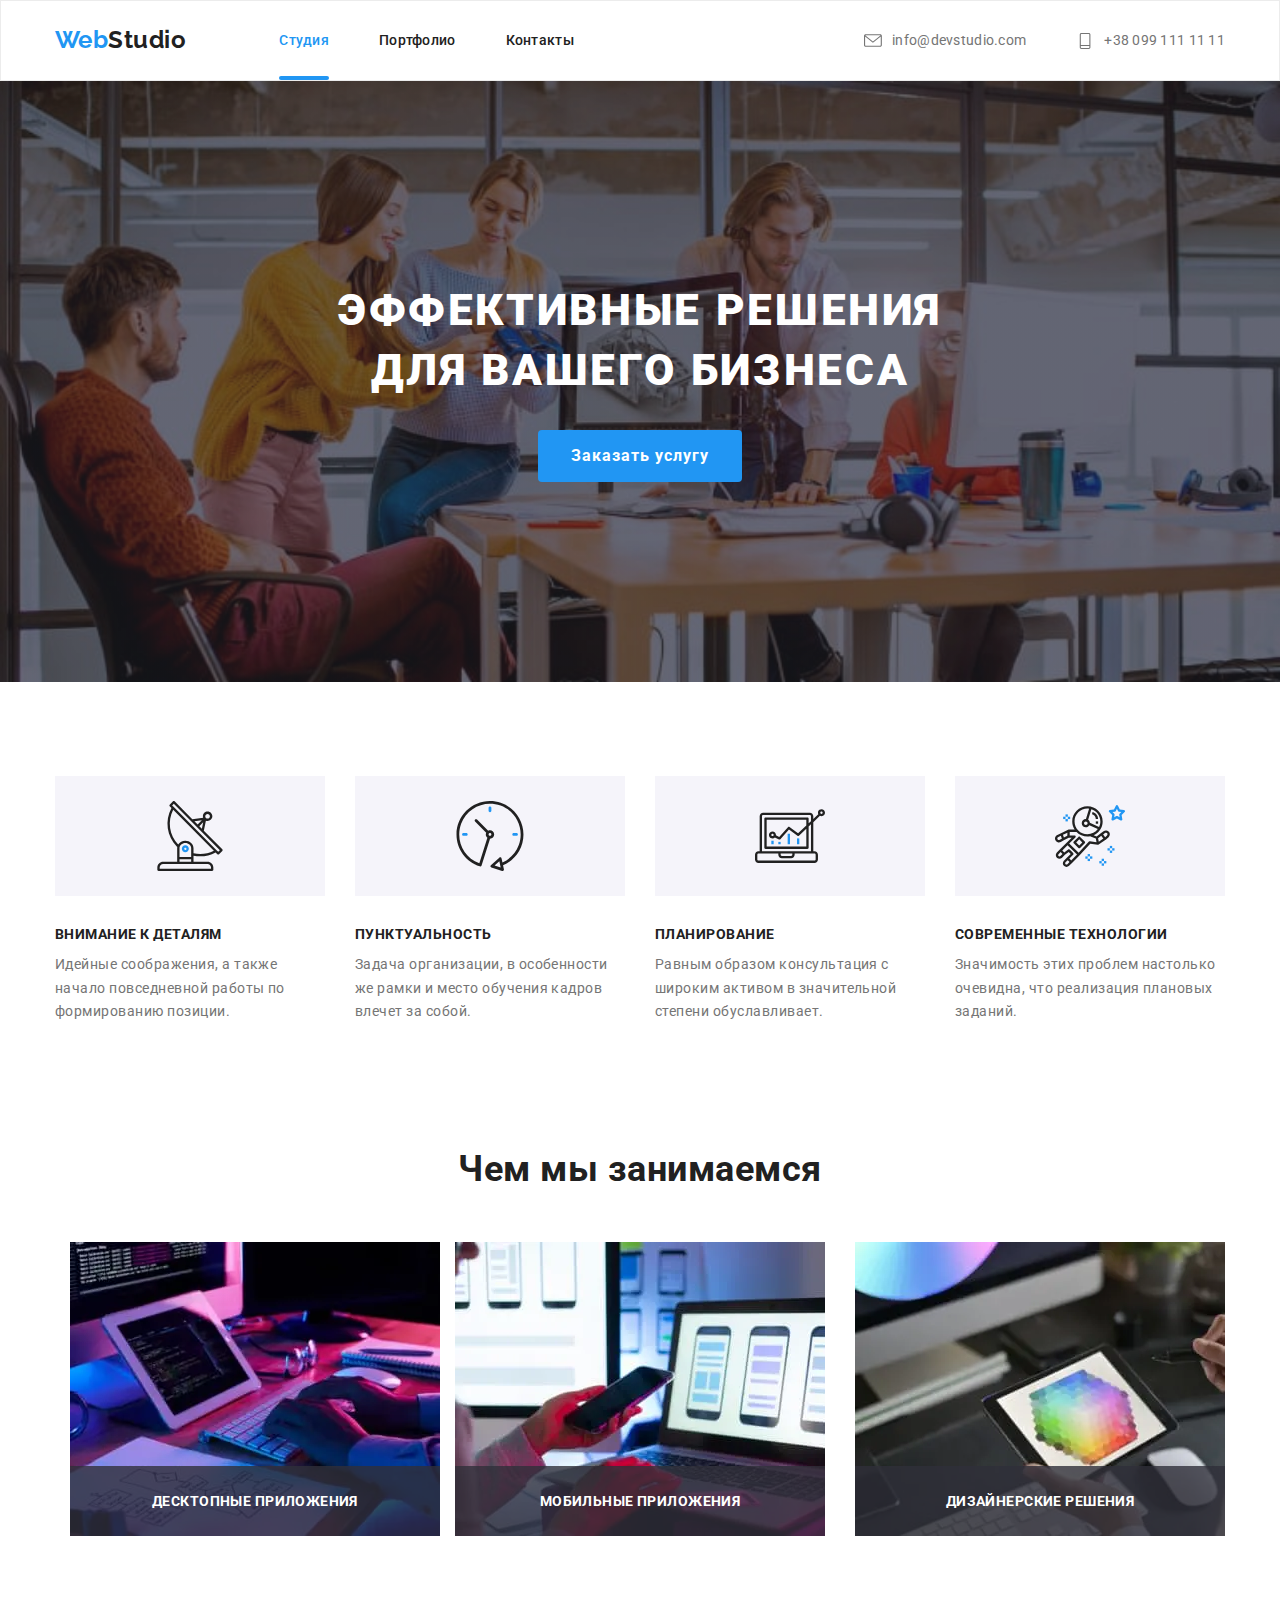
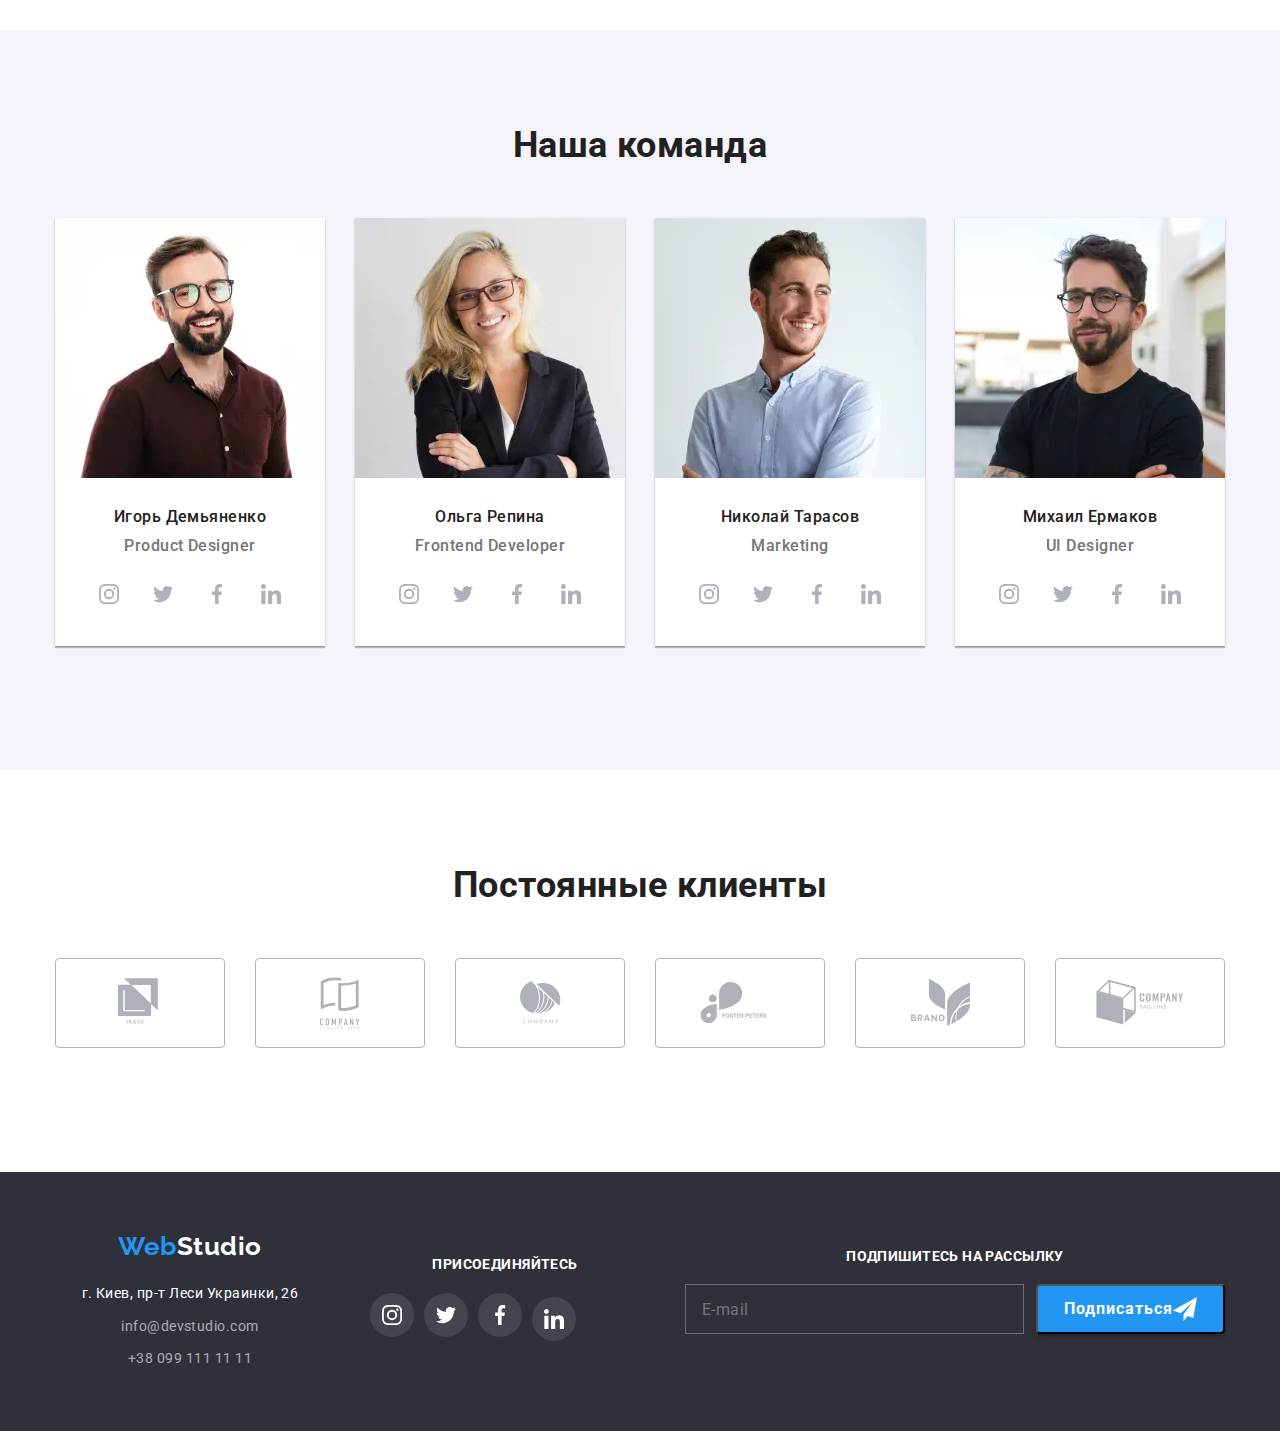
<file: index.html>
<!DOCTYPE html>
<html lang="ru">
  <head>
    <meta name="viewport" content="width=device-width, initial-scale=1.0" />
    <meta charset="UTF-8" />
    <title>Document</title>
    <link
      href="https://fonts.googleapis.com/css2?family=Raleway:wght@700&family=Roboto:wght@400;500;700;900&display=swap"
      rel="stylesheet"
    />
    <link
      rel="stylesheet"
      href="https://cdnjs.cloudflare.com/ajax/libs/modern-normalize/1.0.0/modern-normalize.min.css"
    />
    <link rel="stylesheet" href="./css/main.min.css" />
  </head>
  <body>
    <!-- Шапка сайта-->
    <header>
      <div class="container header-container">
        <div class="menu-container">
          <a href="./index.html" class="logo"><span class="logo-word">Web</span>Studio</a>
          <button type="button" class="menu-button" aria-expanded="false" aria-controls="header-menu" data-menu-button>
            <svg width="24" height="16">
              <use href="./img/sprite.svg#menu_burger" class="burger"></use>
              <use href="./img/sprite.svg#menu_close" class="toclose"></use>
            </svg>
          </button>
        </div>
        <nav>
          <ul class="site-nav">
            <li><a href="./index.html" class="link current">Студия</a></li>
            <li><a href="./portfolio.html">Портфолио</a></li>
            <li><a href="">Контакты</a></li>
          </ul>
        </nav>
        <address class="header-address-section">
          <ul class="header-site-address">
            <li class="header-site-address-item">
              <a href="mailto:info@devstudio.com">
                <svg class="header-site-address-svg">
                  <use href="./img/sprite.svg#icon-envelope"></use></svg
                >info@devstudio.com</a
              >
            </li>
            <li class="header-site-address-item">
              <a href="tel:+380991111111">
                <svg class="header-site-address-svg">
                  <use href="./img/sprite.svg#icon-phone"></use></svg
                >+38 099 111 11 11</a
              >
            </li>
          </ul>
        </address>
      </div>
    </header>
    <main>
      <!--Герой-->
      <section class="hero">
        <div class="hero-title-button" data-modal-open>
          <h1 class="hero-title">Эффективные решения для вашего бизнеса</h1>
          <button class="button-hero button" type="button">Заказать услугу</button>
        </div>
      </section>
      <!--Преимущества-->
      <section class="advant padding">
        <div class="container">
          <h2 class="section-title visually-hidden">Наши преимущества</h2>
          <ul class="list-details">
            <li class="list-details-item satelit">
              <p class="item-title">Внимание к деталям</p>
              <p class="item-details">
                Идейные соображения, а также начало повседневной работы по формированию позиции.
              </p>
            </li>
            <li class="list-details-item clock">
              <p class="item-title">Пунктуальность</p>
              <p class="item-details">
                Задача организации, в особенности же рамки и место обучения кадров влечет за собой.
              </p>
            </li>
            <li class="list-details-item comp">
              <p class="item-title">Планирование</p>
              <p class="item-details">
                Равным образом консультация с широким активом в значительной степени обуславливает.
              </p>
            </li>
            <li class="list-details-item astronaut">
              <p class="item-title">Современные технологии</p>
              <p class="item-details">Значимость этих проблем настолько очевидна, что реализация плановых заданий.</p>
            </li>
          </ul>
        </div>
      </section>
      <!--Чем мы занимаемся-->
      <section class="todo padding">
        <div class="container">
          <h2 class="section-title">Чем мы занимаемся</h2>
          <ul class="todo-section-list">
            <li class="todo-list-item">
              <div class="container">
                <picture class="picture">
                  <source srcset="./img/comp.webp 1x, ./img/comp450@2x.webp 2x" media="(min-width: 1200px)"
                    type="image/webp">
                  <source srcset="./img/comp.jpg 1x, ./img/comp450@2x.jpg 2x" media="(min-width: 1200px)">           
                  <img src="./img/comp.jpg" alt="retina picture" class="picture-img">
                </picture>
              <!-- <img src="./img/comp.jpg" alt="ноутбук" width="370" height="294" /> -->

              <p class="todo-description">десктопные приложения</p>
            </li>
            <li class="todo-list-item">
              <picture class="picture">
                <source srcset="./img/phone.webp 1x, ./img/phone450@2x.webp 2x" media="(min-width: 1200px)" type="image/webp">
                <source srcset="./img/phone.jpg 1x, ./img/phone450@2x.jpg 2x" media="(min-width: 1200px)">
                <img src="./img/phone.jpg" alt="retina picture" class="picture-img">
              </picture>
              <!-- <img src="./img/phone.jpg" alt="мобильный телефон" width="370" height="294" /> -->
              <p class="todo-description">мобильные приложения</p>
            </li>
            <li class="todo-list-item">
              <picture class="picture">
                <source srcset="./img/nout.webp 1x, ./img/nout450@2x.webp 2x" media="(min-width: 1200px)" type="image/webp">
                <source srcset="./img/nout.jpg 1x, ./img/nout450@2x.jpg 2x" media="(min-width: 1200px)">
                <img src="./img/nout.jpg" alt="retina picture" class="picture-img">
              </picture>
              <!-- <img src="./img/nout.jpg" alt="компьютерный монитор" width="370" height="294" /> -->
              <p class="todo-description">дизайнерские решения</p>
            </li>
          </ul>
        </div>
      </section>
      <!--Наша команда-->
      <section class="team padding">
        <div class="container">
          <h2 class="section-title">Наша команда</h2>
          <ul class="section-team-list">
            <!--Игорь Демьяненко-->
            <li>
              <picture class="picture">
                <source srcset="./img/desctop-igor.webp 1x, ./img/desctop-igor@2x.webp 2x" media="(min-width: 1200px)"
                  type="image/webp">
                <source srcset="./img/desctop-igor.jpg 1x, ./img/desctop-igor@2x.jpg 2x" media="(min-width: 1200px)">
                <source srcset="./img/tablet-igor.webp 1x, ./img/tablet-igor@2x.webp 2x" media="(min-width: 768px)"
                  type="image/webp">
                <source srcset="./img/tablet-igor.jpg 1x, ./img/tablet-igor@2x.jpg 2x" media="(min-width: 768px)">
                <source srcset="./img/mobil-igor.webp 1x, ./img/mobil-igor@2x.webp 2x" media="(min-width: 320px)"
                  type="image/webp">
                <source srcset="./img/mobil-igor.jpg 1x, ./iimg/mobil-igor@2x.jpg 2x" media="(min-width: 320px)">
                <img src="./img/mobil-igor.jpg" alt="retina picture" class="team-foto">
              </picture>
              <!-- <img class="team-foto" src="./img/igor.jpg" alt="Фото Игоря" /> -->
              <div class="team-detail">
                <h3 class="name">Игорь Демьяненко</h3>
                <p class="todo-profession-name">Product Designer</p>
                <ul class="social-links-list">
                  <li class="social-item">
                    <a class="social-link" href=""
                      ><svg class="social-item-svg"><use href="./img/sprite.svg#icon-instagram"></use></svg
                    ></a>
                  </li>
                  <li class="social-item">
                    <a class="social-link" href=""
                      ><svg class="social-item-svg"><use href="./img/sprite.svg#icon-twitter"></use></svg
                    ></a>
                  </li>
                  <li class="social-item">
                    <a class="social-link" href=""
                      ><svg class="social-item-svg"><use href="./img/sprite.svg#icon-facebook"></use></svg
                    ></a>
                  </li>
                  <li class="social-item">
                    <a class="social-link" href=""
                      ><svg class="social-item-svg"><use href="./img/sprite.svg#icon-linkedin"></use></svg
                    ></a>
                  </li>
                </ul>
              </div>
            </li>
            <!--Ольга Репина-->
            <li>
              <picture class="picture">
                <source srcset="./img/desctop-olha.webp 1x, ./img/desctop-olha@2x.webp 2x" media="(min-width: 1200px)"
                  type="image/webp">
                <source srcset="./img/desctop-olha.jpg 1x, ./img/desctop-olha@2x.jpg 2x" media="(min-width: 1200px)">
                <source srcset="./img/tablet-olha.webp 1x, ./img/tablet-olha@2x.webp 2x" media="(min-width: 768px)" type="image/webp">
                <source srcset="./img/tablet-olha.jpg 1x, ./img/tablet-olha@2x.jpg 2x" media="(min-width: 768px)">
                <source srcset="./img/mobil-olha.webp 1x, ./img/mobil-olha@2x.webp 2x" media="(min-width: 320px)" type="image/webp">
                <source srcset="./img/mobil-olha.jpg 1x, ./iimg/mobil-olha@2x.jpg 2x" media="(min-width: 320px)">
                <img src="./img/mobil-olha.jpg" alt="retina picture" class="team-foto">
              </picture>
              <!-- <img class="team-foto" src="./img/olha.jpg" alt="Фото Ольги" /> -->
              <div class="team-detail">
                <h3 class="name">Ольга Репина</h3>
                <p class="todo-profession-name">Frontend Developer</p>
                <ul class="social-links-list">
                  <li class="social-item">
                    <a class="social-link" href=""
                      ><svg class="social-item-svg"><use href="./img/sprite.svg#icon-instagram"></use></svg
                    ></a>
                  </li>
                  <li class="social-item">
                    <a class="social-link" href=""
                      ><svg class="social-item-svg"><use href="./img/sprite.svg#icon-twitter"></use></svg
                    ></a>
                  </li>
                  <li class="social-item">
                    <a class="social-link" href=""
                      ><svg class="social-item-svg"><use href="./img/sprite.svg#icon-facebook"></use></svg
                    ></a>
                  </li>
                  <li class="social-item">
                    <a class="social-link" href=""
                      ><svg class="social-item-svg"><use href="./img/sprite.svg#icon-linkedin"></use></svg
                    ></a>
                  </li>
                </ul>
              </div>
            </li>
            <!--Николай Тарасов-->
            <li>
              <picture class="picture">
                <source srcset="./img/desctop-nick.webp 1x, ./img/desctop-nick@2x.webp 2x" media="(min-width: 1200px)"
                  type="image/webp">
                <source srcset="./img/desctop-nick.jpg 1x, ./img/desctop-nick@2x.jpg 2x" media="(min-width: 1200px)">
                <source srcset="./img/tablet-nick.webp 1x, ./img/tablet-nick@2x.webp 2x" media="(min-width: 768px)" type="image/webp">
                <source srcset="./img/tablet-nick.jpg 1x, ./img/tablet-nick@2x.jpg 2x" media="(min-width: 768px)">
                <source srcset="./img/mobil-nick.webp 1x, ./img/mobil-nick@2x.webp 2x" media="(min-width: 320px)" type="image/webp">
                <source srcset="./img/mobil-nick.jpg 1x, ./iimg/mobil-nick@2x.jpg 2x" media="(min-width: 320px)">
                <img src="./img/mobil-nick.jpg" alt="retina picture" class="team-foto">
              </picture>
              <!-- <img class="team-foto" src="./img/nick.jpg" alt="Фото Николая" /> -->
              <div class="team-detail">
                <h3 class="name">Николай Тарасов</h3>
                <p class="todo-profession-name">Marketing</p>
                <ul class="social-links-list">
                  <li class="social-item">
                    <a class="social-link" href=""
                      ><svg class="social-item-svg"><use href="./img/sprite.svg#icon-instagram"></use></svg
                    ></a>
                  </li>
                  <li class="social-item">
                    <a class="social-link" href=""
                      ><svg class="social-item-svg"><use href="./img/sprite.svg#icon-twitter"></use></svg
                    ></a>
                  </li>
                  <li class="social-item">
                    <a class="social-link" href=""
                      ><svg class="social-item-svg"><use href="./img/sprite.svg#icon-facebook"></use></svg
                    ></a>
                  </li>
                  <li class="social-item">
                    <a class="social-link" href=""
                      ><svg class="social-item-svg"><use href="./img/sprite.svg#icon-linkedin"></use></svg
                    ></a>
                  </li>
                </ul>
              </div>
            </li>
            <!--Михаил Ермаков-->
            <li>
              <picture class="picture">
                <source srcset="./img/desctop-mikha.webp 1x, ./img/desctop-mikha@2x.webp 2x" media="(min-width: 1200px)"
                  type="image/webp">
                <source srcset="./img/desctop-mikha.jpg 1x, ./img/desctop-mikha@2x.jpg 2x" media="(min-width: 1200px)">
                <source srcset="./img/tablet-mikha.webp 1x, ./img/tablet-mikha@2x.webp 2x" media="(min-width: 768px)" type="image/webp">
                <source srcset="./img/tablet-mikha.jpg 1x, ./img/tablet-mikha@2x.jpg 2x" media="(min-width: 768px)">
                <source srcset="./img/mobil-mikha.webp 1x, ./img/mobil-mikha@2x.webp 2x" media="(min-width: 320px)" type="image/webp">
                <source srcset="./img/mobil-mikha.jpg 1x, ./iimg/mobil-mikha@2x.jpg 2x" media="(min-width: 320px)">
                <img src="./img/mobil-mikha.jpg" alt="retina picture" class="team-foto">
              </picture>
              <!-- <img class="team-foto" src="./img/mikha.jpg" alt="Фото Михаила" /> -->
              <div class="team-detail">
                <h3 class="name">Михаил Ермаков</h3>
                <p class="todo-profession-name">UI Designer</p>
                <ul class="social-links-list">
                  <li class="social-item">
                    <a class="social-link" href=""
                      ><svg class="social-item-svg"><use href="./img/sprite.svg#icon-instagram"></use></svg
                    ></a>
                  </li>
                  <li class="social-item">
                    <a class="social-link" href=""
                      ><svg class="social-item-svg"><use href="./img/sprite.svg#icon-twitter"></use></svg
                    ></a>
                  </li>
                  <li class="social-item">
                    <a class="social-link" href=""
                      ><svg class="social-item-svg"><use href="./img/sprite.svg#icon-facebook"></use></svg
                    ></a>
                  </li>
                  <li class="social-item">
                    <a class="social-link" href=""
                      ><svg class="social-item-svg"><use href="./img/sprite.svg#icon-linkedin"></use></svg
                    ></a>
                  </li>
                </ul>
              </div>
            </li>
          </ul>
        </div>
      </section>
      <!--Постоянные клиенты-->
      <section class="clients padding">
        <div class="container">
          <h2 class="section-title">Постоянные клиенты</h2>
          <ul class="clients-list">
            <li class="clients-item">
              <a class="clients-link" href=""
                ><svg height="49" width="44" class="clients-svg">
                  <use href="./img/sprite.svg#icon-logo1"></use></svg
              ></a>
            </li>
            <li class="clients-item">
              <a class="clients-link" href=""
                ><svg height="52" width="40" class="clients-svg-svg">
                  <use href="./img/sprite.svg#icon-logo2"></use></svg
              ></a>
            </li>
            <li class="clients-item">
              <a class="clients-link" href=""
                ><svg height="43" width="41" class="clients-svg-svg">
                  <use href="./img/sprite.svg#icon-logo3"></use></svg
              ></a>
            </li>
            <li class="clients-item">
              <a class="clients-link" href=""
                ><svg height="42" width="80" class="sclients-svg-svg">
                  <use href="./img/sprite.svg#icon-logo4"></use></svg
              ></a>
            </li>
            <li class="clients-item">
              <a class="clients-link" href=""
                ><svg height="47" width="59" class="clients-svg-svg">
                  <use href="./img/sprite.svg#icon-logo5"></use></svg
              ></a>
            </li>
            <li class="clients-item">
              <a class="clients-link" href=""
                ><svg height="45" width="88" class="clients-svg-svg">
                  <use href="./img/sprite.svg#icon-logo6"></use></svg
              ></a>
            </li>
          </ul>
        </div>
      </section>
    </main>
    <!--Футер-->
    <footer>
      <!--Контакты-->
      <div class="container footer">
        <section class="footer-item">
          <a href="./index.html" class="logo-footer"><span class="logo-word">Web</span>Studio</a>
          <address>
            <ul>
              <li>
                <a class="post-adres" href="https://goo.gl/maps/D4XhYS7F7ok1xjH3A"> г. Киев, пр-т Леси Украинки, 26</a>
              </li>
              <li><a class="contact-us" href="mailto:info@devstudio.com">info@devstudio.com</a></li>
              <li><a class="contact-us" href="tel:+380991111111">+38 099 111 11 11</a></li>
            </ul>
          </address>
        </section>
        <!--Присоединяйтесь-->
        <section class="footer-item">
          <h2 class="footer-link-title">Присоединяйтесь</h2>
          <ul class="social-links-list">
            <li class="social-item">
              <a class="social-link" href=""
                ><svg class="social-item-svg"><use href="./img/sprite.svg#icon-instagram"></use></svg
              ></a>
            </li>
            <li class="social-item">
              <a class="social-link" href=""
                ><svg class="social-item-svg"><use href="./img/sprite.svg#icon-twitter"></use></svg
              ></a>
            </li>
            <li class="social-item">
              <a class="social-link" href=""
                ><svg class="social-item-svg"><use href="./img/sprite.svg#icon-facebook"></use></svg
              ></a>
            </li>
            <li class="social-item">
              <a class="social-link" href=""
                ><svg class="social-item-svg"><use href="./img/sprite.svg#icon-linkedin"></use></svg
              ></a>
            </li>
          </ul>
        </section>
        <!-- Подписывайтесь -->
        <section class="footer-item sign">
          <h2 class="footer-link-title">Подпишитесь на рассылку</h2>
          <form action="" class="footer-sign-form">
            <input type="email" class="sign-form-input" name="mail" placeholder="E-mail" />
            <button type="submit" class="sign-button">
              Подписаться
              <svg class="send-item-svg" height="24" width="24"><use href="./img/sprite.svg#icon-send"></use></svg>
            </button>
          </form>
        </section>
      </div>
    </footer>
    <div class="backdrop is-hidden" data-modal>
      <div class="modal">
        <button class="close" data-modal-close>
          <svg class="cross">
            <use href="./img/sprite.svg#icon-close"></use>
          </svg>
        </button>
        <form class="form" action="">
          <h3 class="form-title">Оставьте свои данные, мы вам перезвоним</h3>
          <div class="form-field">
            <label for="name" class="form-lable">Имя</label>
            <div class="input-svg">
              <input type="text" class="form-input" name="name" id="name" />
              <svg class="form-item-svg" height="12" width="12"><use href="./img/sprite.svg#modalname"></use></svg>
            </div>
          </div>
          <div class="form-field">
            <label for="tel" class="form-lable">Телефон</label>
            <div class="input-svg">
              <input type="tel" class="form-input" name="tel" id="tel" />
              <svg class="form-item-svg" height="12" width="12"><use href="./img/sprite.svg#modaltel"></use></svg>
            </div>
          </div>
          <div class="form-field">
            <label for="mail" class="form-lable">Почта</label>
            <div class="input-svg">
              <input type="email" class="form-input" name="mail" id="mail" />
              <svg class="form-item-svg" height="12" width="12"><use href="./img/sprite.svg#modalmeil"></use></svg>
            </div>
          </div>
          <div class="form-field">
            <label for="coment" class="form-lable">Комментарий</label>
            <textarea name="coment" id="coment" class="coment-input" placeholder="Введите текст"></textarea>
          </div>
          <input type="checkbox" name="agreement" id="agreement" value="agreement" class="chackbox visually-hidden" />
          <label for="agreement" class="agreement-text"
            >Соглашаюсь с рассылкой и принимаю <a class="contract" href="">Условия договора</a>
          </label>
          <button type="submit" class="submit-button">Отправить</button>
        </form>
      </div>
    </div>
    <div class="header-menu" data-menu>
      <nav>
        <ul class="site-nav">
          <li class="site-nav-item"><a href="./index.html" class="link current">Студия</a></li>
          <li class="site-nav-item"><a href="./portfolio.html">Портфолио</a></li>
          <li class="site-nav-item"><a href="">Контакты</a></li>
        </ul>
      </nav>
      <address class="header-address-section">
        <ul class="header-site-address">
          <li class="header-site-address-item site-nav-item">
            <a href="mailto:info@devstudio.com">
              <svg class="header-site-address-svg">
                <use href="./img/sprite.svg#icon-envelope"></use></svg
              >info@devstudio.com</a
            >
          </li>
          <li class="header-site-address-item site-nav-item">
            <a href="tel:+380991111111">
              <svg class="header-site-address-svg">
                <use href="./img/sprite.svg#icon-phone"></use></svg
              >+38 099 111 11 11</a
            >
          </li>
        </ul>
      </address>
    </div>
    <script src="./js/menu.js"></script>
    <script src="./js/modal.js"></script>
  </body>
</html>
</file>
<file: css/main.min.css>
*,*::before,*::after{margin:0;padding:0}img{display:block;max-width:100%;height:auto}body{margin:0;background-color:#ffffff;color:#757575;font-family:"Roboto", sans-serif;letter-spacing:0.03em}ul{list-style:none;padding:0;margin:0}a{color:#212121;text-decoration:none;transition:all 250ms linear}a:hover,a:focus{color:#2196F3}.button{font-family:"Roboto", sans-serif;font-size:16px;font-weight:500;text-align:center;border-radius:4px;padding:6px 22px;min-width:73px;border:1px solid transparent;cursor:pointer;font-weight:500;transition:all 250ms cubic-bezier(0.4, 0, 0.2, 1)}.button:hover,.button:focus{color:#fff;background-color:#2196F3}h3{font-weight:700;font-size:14px;line-height:1.14;text-transform:uppercase}.visually-hidden{position:absolute !important;clip:rect(1px 1px 1px 1px);clip:rect(1px, 1px, 1px, 1px);padding:0 !important;border:0 !important;height:1px !important;width:1px !important;overflow:hidden}.section-title{font-size:36px;line-height:1.22;margin-bottom:50px}.section-title,.name{color:#212121;text-align:center;margin-top:0}.container{width:100%;padding-left:15px;padding-right:15px;margin-left:auto;margin-right:auto}@media (min-width: 480px){.container{width:480px;padding-left:15px;padding-right:15px}}@media (min-width: 768px){.container{width:768px;padding-left:15px;padding-right:15px}}@media (min-width: 1200px){.container{width:1200px;padding-left:15px;padding-right:15px}}.logo{font-size:24px;line-height:1.16;font-weight:700;font-family:"Raleway", sans-serif;color:#212121;margin-right:88px}@media (min-width: 1200px){.logo{margin-right:93px}}.logo-word{color:#2196F3}.site-nav a{color:#212121;font-weight:500}.site-nav li{display:block;margin-right:50px}.site-nav li:last-child{margin-right:0}header .site-nav{display:none;align-items:center;justify-items:center}header .site-nav a{font-size:14px;line-height:1.14;letter-spacing:0.02em;transition:all 250ms cubic-bezier(0.4, 0, 0.2, 1)}header .site-nav a:hover,header .site-nav a:focus{color:#2196F3}@media (min-width: 768px){header .site-nav{display:inline-flex}}.site-nav .link.current{color:#2196F3}.current{position:relative}.current::after{content:"";display:block;background-color:#2196F3;border-color:#2196F3;border-radius:2px;width:100%;height:4px;margin-top:28px;position:absolute;top:100%}nav{justify-content:flex-start;align-items:center}.site-nav-item:hover,.site-nav-item:focus{color:#2196F3}.backdrop{display:flex;overflow:auto;position:fixed;top:0;left:0;height:100%;width:100%;background-color:rgba(0,0,0,0.2);transition:1s linear}.modal{position:static;margin:auto;transform:translateY(50%);bottom:0;padding-top:20px;width:100%;max-width:581px;background-color:#fff;transform:scale(1);transition:0.7s steps(3, end)}@media screen and (min-width: 320px) and (max-width: 767px){.modal{max-width:450px}}.modal .close{display:flex;position:absolute;fill:#212121;padding:0;width:30px;height:30px;background-color:#fff;border:1px solid rgba(0,0,0,0.1);border-radius:50%;margin-top:8px;right:10px;align-items:center;justify-content:center;outline:none}.cross{width:18px;height:18px;cursor:pointer}.cross:hover,.cross:focus{fill:#2196F3;outline:none}.is-hidden{visibility:hidden;opacity:0;pointer-events:none}.is-hidden .modal{transform:translateX(-50%) scale(0.5)}.form{padding:40px}.form-field{display:flex;flex-direction:column;margin-bottom:10px;margin-top:18px}.form-lable{font-family:Roboto;font-size:12px;line-height:1.16;letter-spacing:0.01em;color:#757575;margin-bottom:4px}.form-title{margin-bottom:12px;font-weight:bold;font-size:20px;line-height:1.15;text-align:center;letter-spacing:0.03em;color:#212121;text-transform:none}.form-input{height:40px;padding-left:42px;width:100%;border:1px solid rgba(33,33,33,0.2);border-radius:4px;transition:all 250ms cubic-bezier(0.4, 0, 0.2, 1)}.form-input:hover,.form-input:focus{outline:none;box-shadow:0px 1px 3px rgba(0,0,0,0.12),0px 1px 1px rgba(0,0,0,0.14),0px 2px 1px rgba(0,0,0,0.2);border-radius:4px;border-color:#2196F3}.coment-input{height:120px;padding:12px 16px;resize:none;width:100%;border:1px solid rgba(33,33,33,0.2);border-radius:4px;transition:all 250ms cubic-bezier(0.4, 0, 0.2, 1)}.coment-input:hover,.coment-input:focus{outline:none;box-shadow:0px 1px 3px rgba(0,0,0,0.12),0px 1px 1px rgba(0,0,0,0.14),0px 2px 1px rgba(0,0,0,0.2);border-radius:4px;border-color:#2196F3}.form-input:focus+.form-item-svg,.form-input:hover+.form-item-svg{fill:#2196F3;transition:all 250ms cubic-bezier(0.4, 0, 0.2, 1)}.form-item-svg{display:block;fill:#212121;position:absolute;left:15px;top:50%;transform:translateY(-50%)}.input-svg{position:relative;width:auto}.contract{text-decoration-line:underline;color:#2196F3}.agreement-text{font-size:14px;line-height:1.71;letter-spacing:0.03em}.agreement-text::before{content:"";display:inline-block;height:16px;width:15px;border:2px solid #212121;border-radius:2px;margin-right:8.38px}.chackbox:checked+.agreement-text::before{border-color:#2196F3;background-image:url(../img/check.svg);background-position:center}.submit-button{display:block;background-color:#2196F3;color:#fff;height:50px;width:200px;text-align:center;font-weight:700;font-size:16px;line-height:1.875;text-align:center;letter-spacing:0.06em;margin-right:auto;margin-left:auto;margin-top:30px}header{border:1px solid #ececec;padding-bottom:16px;padding-top:15px;position:relative}@media (min-width: 768px){header{padding-bottom:21px;padding-top:20px}}@media (min-width: 1200px){header{padding-bottom:26px;padding-top:25px}}header .header-site-address{display:none}@media (min-width: 768px){header .header-site-address{display:block}}@media (min-width: 1200px){header .header-site-address{display:inline-flex;align-items:center;justify-content:center}}header .header-site-address a{color:#757575;font-style:normal;font-size:14px;line-height:1.14;letter-spacing:0.02em;transition:all 250ms cubic-bezier(0.4, 0, 0.2, 1)}header .header-site-address a:hover,header .header-site-address a:focus{color:#2196F3}@media (min-width: 768px){header .header-site-address a{font-size:12px;line-height:1.16}}@media (min-width: 1200px){header .header-site-address a{font-size:14px;line-height:1.14}}.header-site-address-item:not(:last-child){margin-right:50px}.header-site-address-svg{height:16px;width:18px;fill:currentColor;vertical-align:middle;margin-right:10px}.header-address-section{align-items:center;justify-items:center;justify-content:flex-end;margin-left:auto}.header-container{align-items:center;display:flex}.menu-button{border:none;background-color:transparent}.menu-button:hover,.menu-button:focus{fill:#2196F3}@media (min-width: 768px){.menu-button{display:none}}.menu-container{width:450px;display:flex;justify-content:space-between;align-items:center}@media (min-width: 768px){.menu-container{width:auto}}.toclose{display:none}.header-menu{display:none;opacity:1;visibility:visible;position:absolute;background-color:white;top:0;width:100%;box-shadow:0px 4px 8px rgba(0,0,0,0.04),0px 2px 4px rgba(0,0,0,0.08),0px 1px 3px rgba(0,0,0,0.16);top:60;z-index:1}.header-menu .site-nav>li{margin-bottom:40px;margin-right:0}.header-menu .header-site-address{margin-bottom:60px}.header-menu .header-site-address-item:first-child{margin-bottom:16px}.header-menu .header-site-address-item{margin-right:0}.header-menu .header-site-address-item a{color:#757575}.header-menu .current::after{right:50%;transform:translateX(50%);top:100%}.header-menu a{font-size:18px;line-height:1.16;letter-spacing:0.02em}.header-menu.is-open{display:block;top:60px;z-index:1;text-align:center;padding-top:60px}.menu-button.is-open .burger{display:none}.menu-button.is-open .toclose{display:block}.site-nav-item:focus{color:#2196F3}.button-hero{font-weight:700;line-height:1.6;background-color:#2196F3;color:#fff;text-align:center;letter-spacing:0.06em;line-height:1.875;border-radius:4px;padding:10px 32px;min-width:200px}.hero{background-color:#757575;text-align:center;padding-top:100px;padding-bottom:100px;background-size:cover;margin-left:auto;margin-right:auto}@media (min-width: 1200px){.hero{padding-top:200px;padding-bottom:200px}}@media screen and (min-device-pixel-ratio: 1), screen and (min-resolution: 96dpi), screen and (min-resolution: 1dppx){.hero{background-image:linear-gradient(rgba(47,48,58,0.4), rgba(47,48,58,0.4)),url(../img/mobile-bg-min.jpg)}}@media screen and (min-device-pixel-ratio: 2), screen and (min-resolution: 192dpi), screen and (min-resolution: 2dppx){.hero{background-image:linear-gradient(rgba(47,48,58,0.4), rgba(47,48,58,0.4)),url(../img/mobile-bg@2x-min.jpg)}}@media screen and (min-width: 768px) and (min-device-pixel-ratio: 1), screen and (min-width: 768px) and (min-resolution: 96dpi), screen and (min-width: 768px) and (min-resolution: 1dppx){.hero{background-image:linear-gradient(rgba(47,48,58,0.4), rgba(47,48,58,0.4)),url(../img/tablet-bg-min.jpg)}}@media screen and (min-width: 768px) and (min-device-pixel-ratio: 2), screen and (min-width: 768px) and (min-resolution: 192dpi), screen and (min-width: 768px) and (min-resolution: 2dppx){.hero{background-image:linear-gradient(rgba(47,48,58,0.4), rgba(47,48,58,0.4)),url(../img/tablet-bg@2x-min.jpg)}}@media screen and (min-width: 1200px) and (min-device-pixel-ratio: 1) and (min-resolution: 96dpi) and (min-resolution: 1dppx){.hero{background-image:linear-gradient(rgba(47,48,58,0.4), rgba(47,48,58,0.4)),url(../img/Background.jpg);max-width:1600px}}@media screen and (min-width: 1200px) and (min-device-pixel-ratio: 2) and (min-resolution: 192dpi) and (min-resolution: 2dppx){.hero{background-image:linear-gradient(rgba(47,48,58,0.4), rgba(47,48,58,0.4)),url(../img/desktop-bg@2x-min.jpg)}}.hero-title{color:#fff;text-transform:uppercase;text-align:center;font-style:normal;font-weight:900;font-size:26px;line-height:1.615;letter-spacing:0.06em;margin-top:0;margin-bottom:30px}@media (min-width: 1200px){.hero-title{font-size:44px;line-height:1.36}}.hero-title-button{max-width:360px;text-align:center;margin-left:auto;margin-right:auto}@media (min-width: 1200px){.hero-title-button{max-width:696px}}.item-title{font-weight:700;text-transform:uppercase;color:#212121;font-size:14px;margin-bottom:10px}.item-details{font-size:14px;line-height:1.71}.name,.todo-profession-name{font-weight:500;font-size:16px;line-height:1.18;text-align:center;text-transform:none}main .advant{padding-bottom:0px}.list-details{display:block}@media (min-width: 768px){.list-details{max-width:738px;flex-wrap:wrap;display:flex;justify-content:space-between}}@media (min-width: 1200px){.list-details{max-width:1170px;display:flex;justify-content:space-between;flex-wrap:unset}}.list-details li{width:auto;margin-left:auto;margin-right:auto}@media (min-width: 768px){.list-details li{width:354px;margin-left:0;margin-right:0}}@media (min-width: 1200px){.list-details li{width:270px;margin-left:0;margin-right:0}}.list-details p{margin-top:0;text-align:left}.list-details-item::before{display:block;content:"";height:120px;background-color:#f5f4fa;margin-bottom:30px;background-repeat:no-repeat;background-position:center}.list-details-item:not(:last-child){margin-bottom:30px}.satelit::before{background-image:url(../img/antenna.svg);background-repeat:no-repeat;background-position:center}.clock::before{background-image:url(../img/clock.svg);background-repeat:no-repeat;background-position:center}.comp::before{background-image:url(../img/diagram.svg);background-repeat:no-repeat;background-position:center}.astronaut::before{background-image:url(../img/astronaut.svg);background-repeat:no-repeat;background-position:center}footer{background-color:#2F303A;padding-top:60px;padding-bottom:60px}footer .social-link{background-color:rgba(255,255,255,0.1)}footer .social-item-svg{fill:#fff}footer .social-links-list{justify-content:center;align-items:center}@media (min-width: 1200px){footer .social-links-list{justify-content:left}}.footer{display:block}@media (min-width: 768px){.footer{display:flex;flex-wrap:wrap;align-items:center;justify-content:center}}@media (min-width: 1200px){.footer{display:flex;justify-content:space-between}}.footer-link-title{font-weight:700;font-size:14px;line-height:1.14;letter-spacing:0.03em;text-transform:uppercase;color:#fff;margin-bottom:20px}.footer-item{text-align:center}.footer-item:not(:last-child){margin-bottom:60px}@media (min-width: 1200px){.footer-item:not(:last-child){margin-bottom:0}}@media (min-width: 1200px){.footer-item li:not(:last-child){margin-bottom:9px}}@media (min-width: 1200px){.footer-item:last-child{min-width:540px}}@media (min-width: 1200px){.footer-item:not(:last-child){margin-right:30px}}.footer-sign-form{display:block}@media (min-width: 1200px){.footer-sign-form{display:flex}}.footer-item{width:100%}@media (min-width: 768px){.footer-item{width:369px;align-items:center;justify-content:center}}@media (min-width: 1200px){.footer-item{width:270px}}.logo-footer{color:#fff;font-family:"Raleway", sans-serif;font-weight:700;font-size:26px;display:block;margin-top:0;margin-bottom:20px}.post-adres{font-size:14px;line-height:1.7;color:#fff}.contact-us{font-size:14px;line-height:1.7;color:rgba(255,255,255,0.6)}.join{font-weight:700;font-size:14px;line-height:1.14;text-transform:uppercase;color:#fff}address{font-style:normal}.padding{padding-top:94px;padding-bottom:94px}.sign-button{height:50px;width:200px;background-color:#2196F3;box-shadow:0px 4px 4px rgba(0,0,0,0.15);border-radius:4px;color:#fff;font-weight:700;font-size:16px;line-height:1.875;letter-spacing:0.06em;fill:#fff;display:block;margin-left:auto;margin-right:auto}@media (min-width: 1200px){.sign-button{display:flex;align-items:center;justify-content:center}}.sign-button:hover,.sign-button:focus{background-color:#fff;color:#2196F3;fill:#2196F3}.send-item-svg{fill:currentColor}.send-item-svg:hover,.send-item-svg:focus{fill:#2196F3}.sign-form-input{height:50px;width:100%;margin-right:12px;background:#2f303a;border:1px solid rgba(255,255,255,0.3);margin-bottom:20px;font-size:16px;line-height:1.25;letter-spacing:0.03em;color:rgba(255,255,255,0.6)}@media (min-width: 768px){.sign-form-input{width:450px}}@media (min-width: 1200px){.sign-form-input{width:358px}}@media (min-width: 1200px){.sign-form-input{padding-left:16px}}@media (min-width: 768px){.sign{width:450px}}@media (min-width: 1200px){.sign{width:358px}}.todo{display:none}@media (min-width: 1200px){.todo{display:flex}}.todo-profession-name{margin-top:10px}.todo-section-list{display:flex}.todo-section-list li{width:370px}.todo-section-list li:not(:last-child){margin-right:30px}.todo-list-item{position:relative}.todo-description{display:flex;position:absolute;bottom:0px;font-weight:700;font-size:14px;line-height:1.14px;text-align:center;letter-spacing:0.03em;text-transform:uppercase;color:#fff;background:rgba(47,48,58,0.8);height:70px;width:100%;align-items:center;justify-content:center}.section-team-list{display:block}@media (min-width: 768px){.section-team-list{display:flex;flex-wrap:wrap;justify-content:center;align-items:center}}@media (min-width: 1200px){.section-team-list{max-width:1170px;display:flex;justify-content:space-between;flex-wrap:unset}}.section-team-list>li{margin-left:auto;margin-right:auto;margin-bottom:30px;width:uato;background-color:#fff;box-shadow:0px 1px 3px rgba(0,0,0,0.12),0px 1px 1px rgba(0,0,0,0.14),0px 2px 1px rgba(0,0,0,0.2)}@media (min-width: 768px){.section-team-list>li{margin-left:0;width:354px}}.section-team-list>li:not(:last-child){margin-bottom:30px}@media (min-width: 1200px){.section-team-list>li:not(:last-child){margin-right:30px}}.team{background-color:#f5f4fa}.team-detail{text-align:center;padding-top:30px;padding-bottom:30px}.team-foto{width:100%;height:auto}@media (min-width: 768px){.team-foto{width:100%;height:374px}}@media (min-width: 1200px){.team-foto{width:270px;height:260px}}.social-item-svg{height:20px;width:20px;vertical-align:middle}.social-links-list{display:flex;justify-content:center;margin-top:16px}.social-item:not(:last-child){margin-right:10px}.social-link{display:flex;align-items:center;justify-content:center;background-color:#fff;width:44px;height:44px;background-size:44px;border-radius:50%;fill:#AFB1B8;transition:all 250ms cubic-bezier(0.4, 0, 0.2, 1)}.social-link:hover,.social-link:focus{fill:#fff;background-color:#2196F3}.clients-list{display:flex;flex-wrap:wrap;justify-content:center}@media (min-width: 768px){.clients-list{max-width:738px;flex-wrap:wrap;display:flex;justify-content:center}}@media (min-width: 1200px){.clients-list{max-width:1170px;display:flex;justify-content:space-between;flex-wrap:unset}}.clients-link{display:flex;align-items:center;justify-content:center;fill:#afb1b8;border:1px solid #afb1b8;border-radius:4px;height:90px;transition:all 250ms linear}@media (min-width: 768px){.clients-link{width:226px}}@media (min-width: 1200px){.clients-link{width:170px}}.clients-link:hover,.clients-link:focus{fill:#2196F3;border:1px solid #2196F3}.clients-item:not(:nth-child(2n+2)){margin-right:30px}@media (min-width: 768px){.clients-item:not(:nth-child(2n+2)){margin-right:0}}@media (min-width: 1200px){.clients-item:not(:nth-child(2n+2)){margin-right:0}}@media (min-width: 768px){.clients-item:not(:nth-child(3n+3)){margin-right:30px}}@media (min-width: 1200px){.clients-item:not(:nth-child(3n+3)){margin-right:0}}.clients-item:nth-child(2n){margin-bottom:30px}.clients-item{width:calc((100% - 30px) / 2)}@media (min-width: 768px){.clients-item{width:226px}}@media (min-width: 1200px){.clients-item{width:170px}}
/*# sourceMappingURL=main.min.css.map */
</file>
